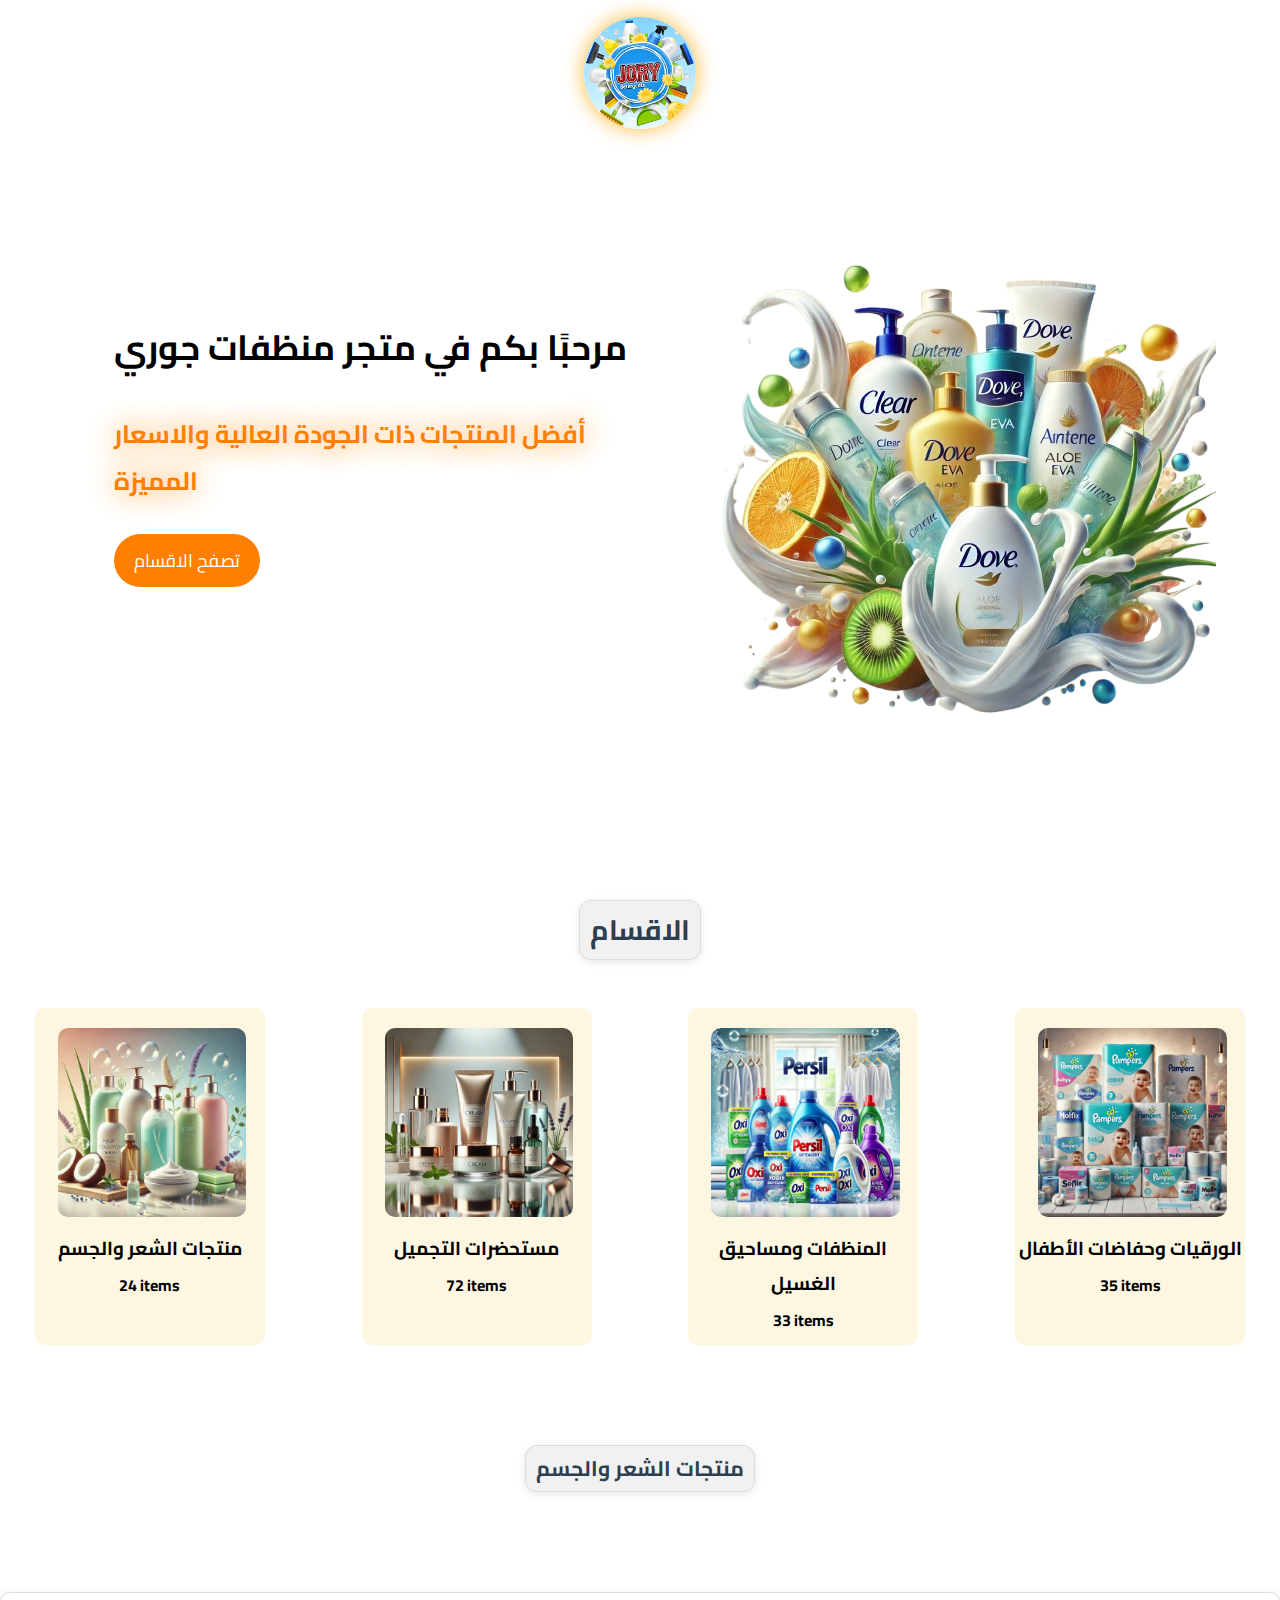
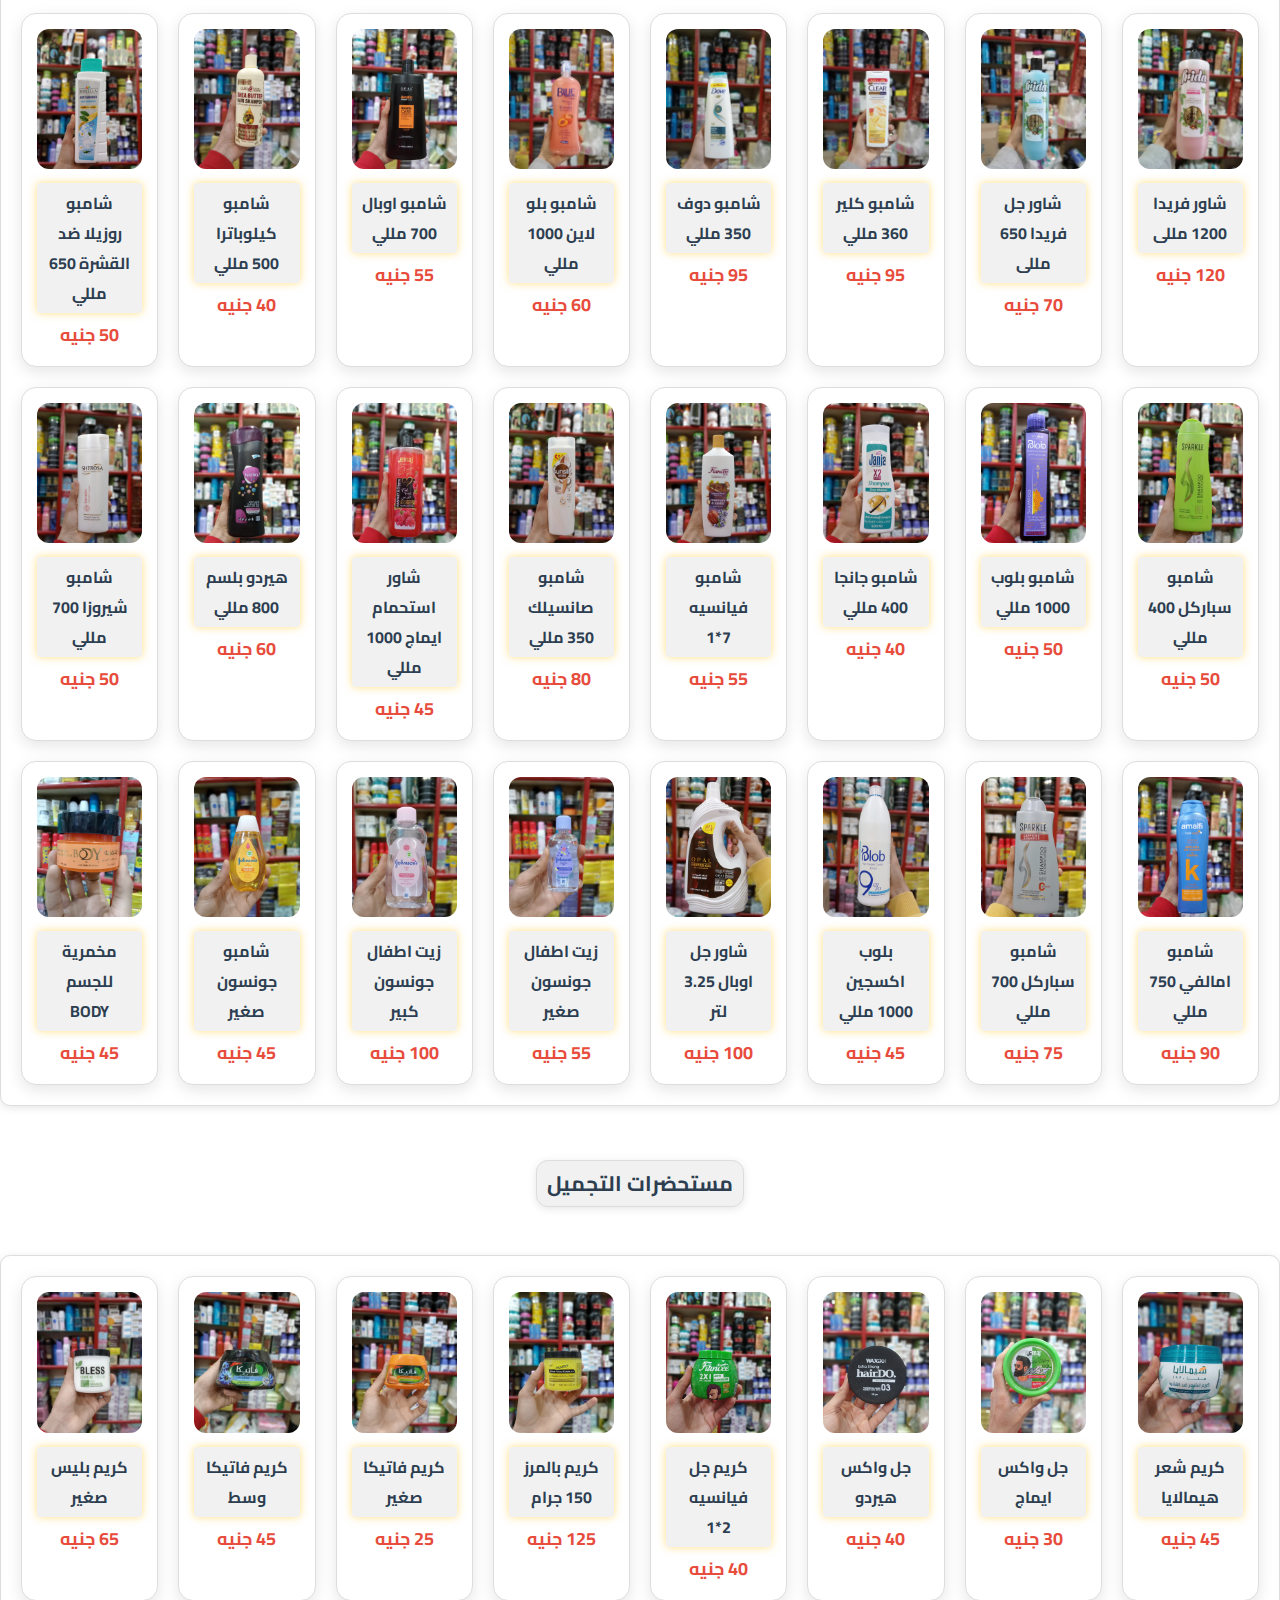
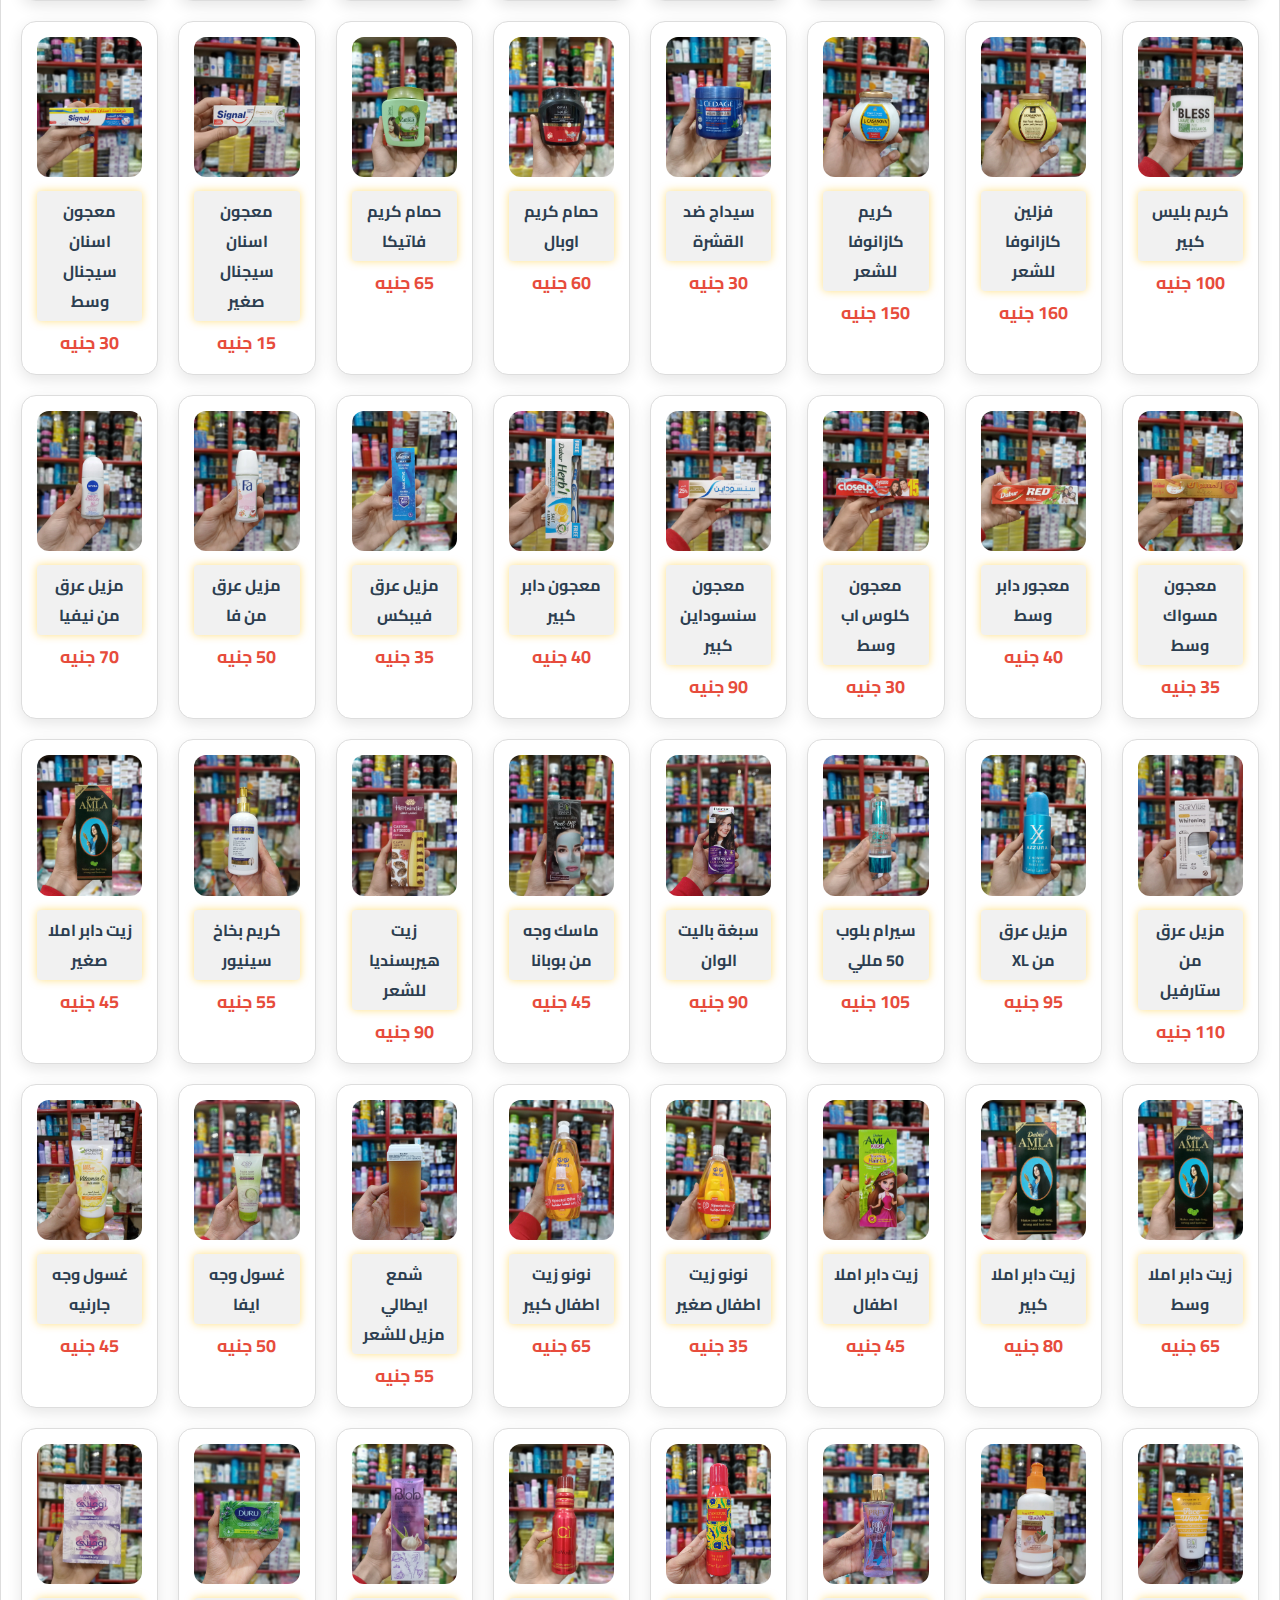
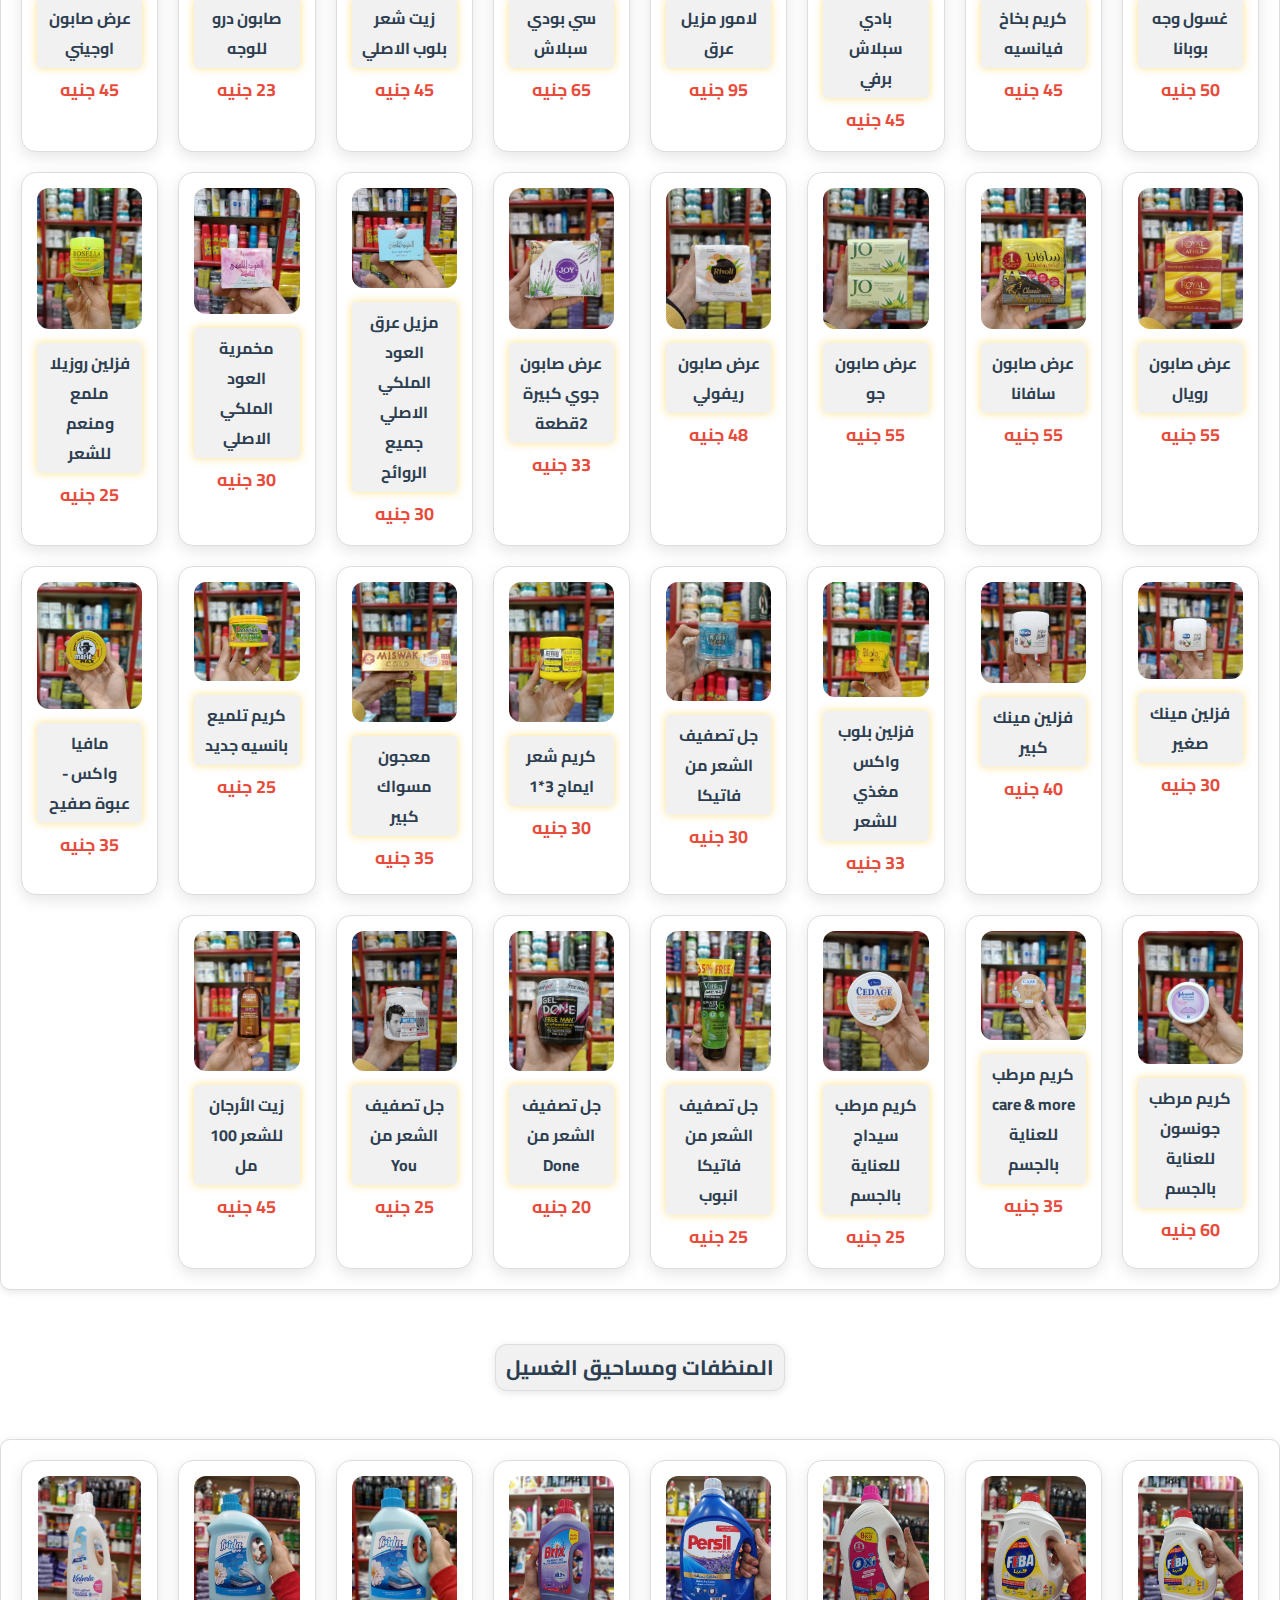
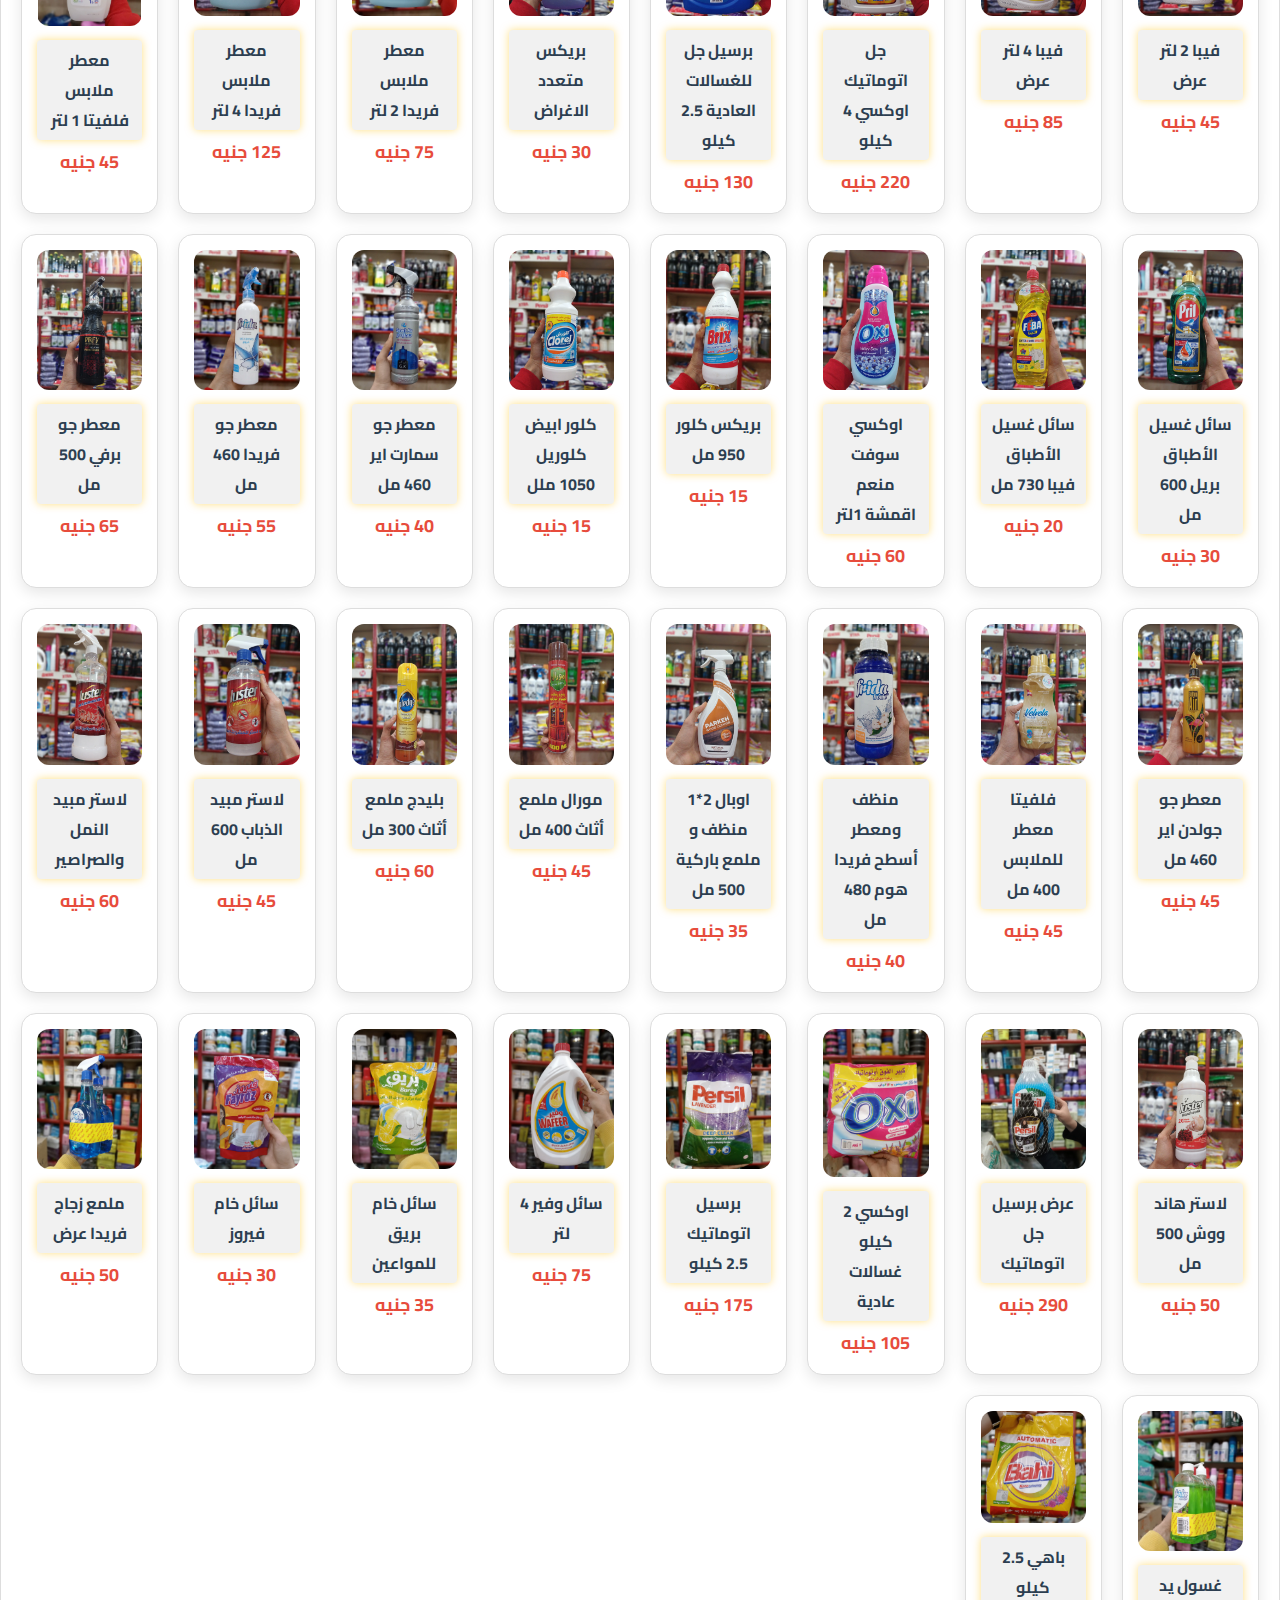
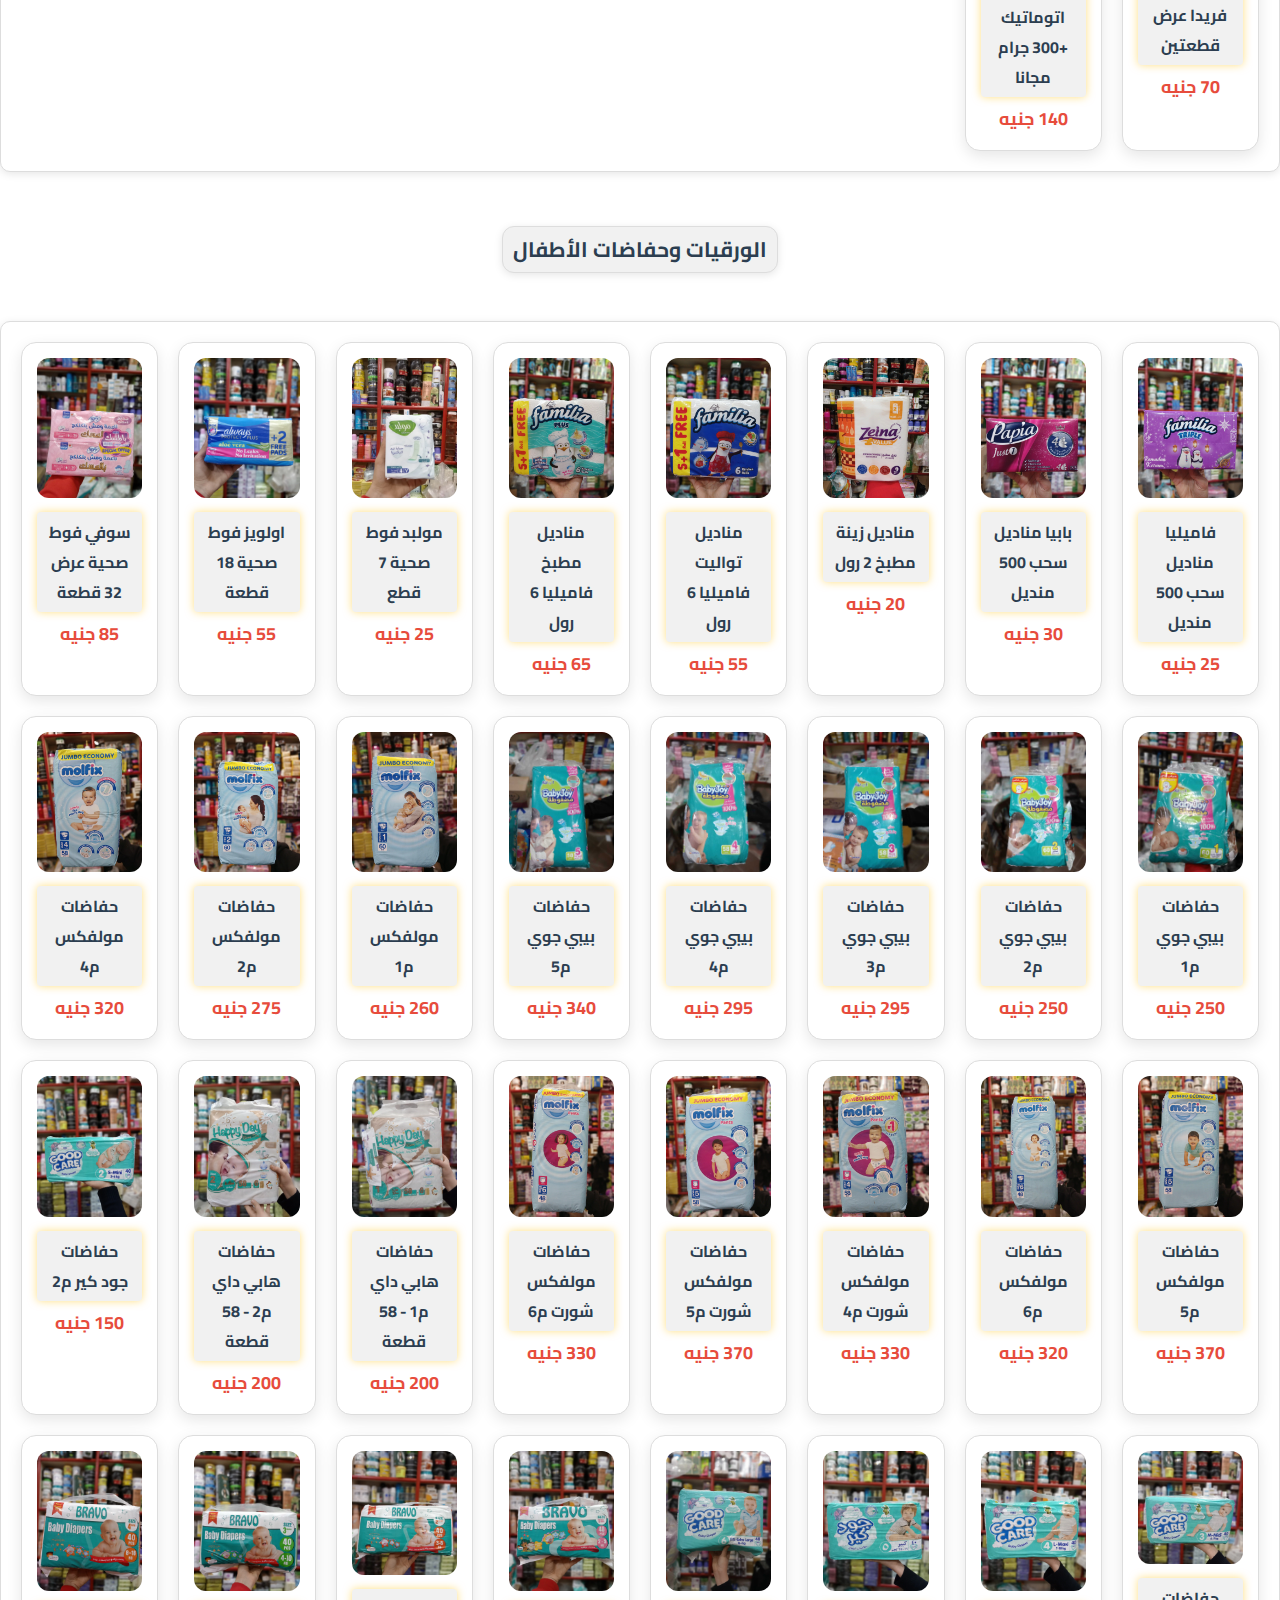
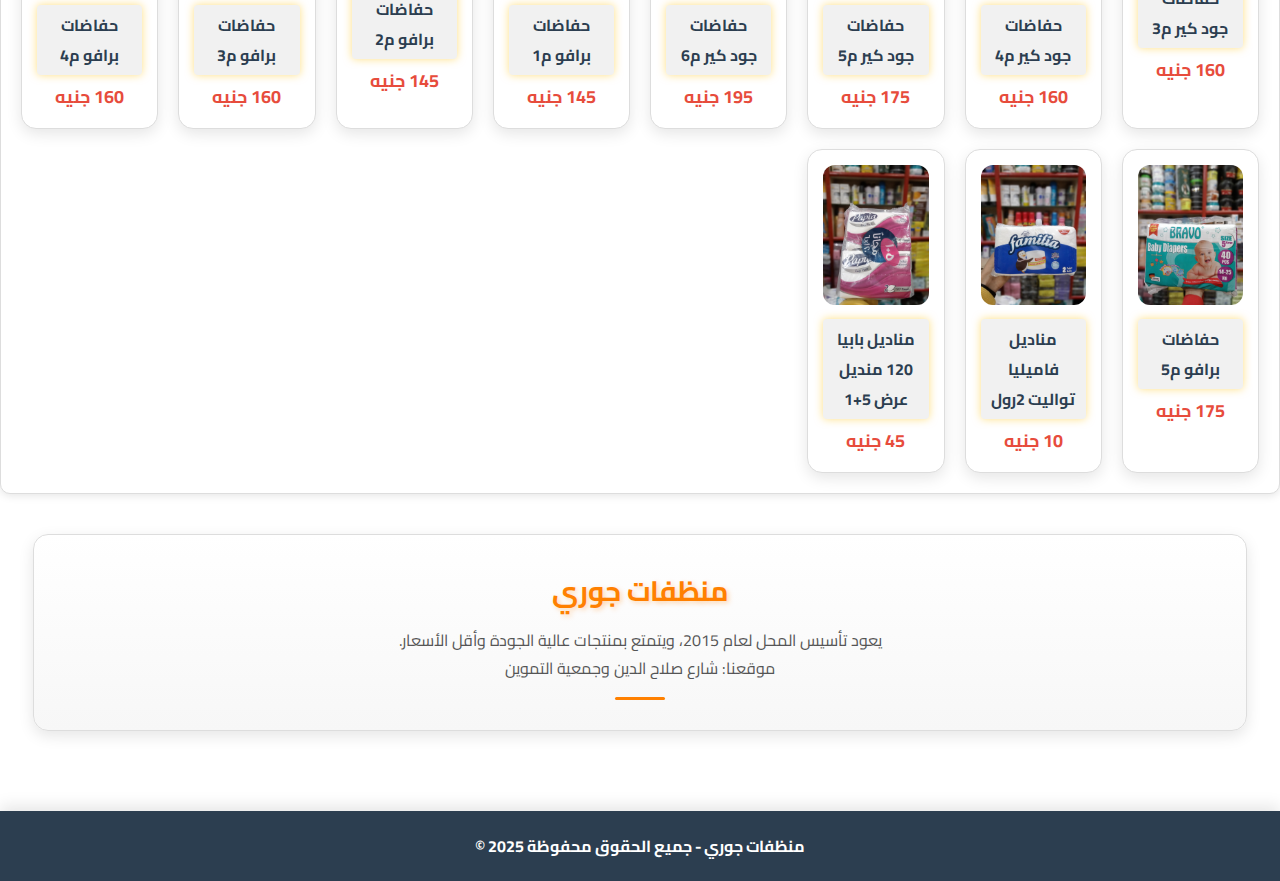
<file: index.html>
<!DOCTYPE html>
<html lang="en">

<head>
    <meta charset="UTF-8" />
    <meta name="viewport" content="width=device-width, initial-scale=1.0" />
    <link rel="stylesheet" href="./index.css" />
    <title>منظفات جوري</title>
</head>

<body>
    <div class="home"></div>

    <nav>
        <div class="logo">
            <img src="./images/logo.jpg" alt="" height="80px" />
        </div>
    </nav>
    <div class="homepage" id="k">

        <div class="bubbles">
            <!-- كرر 30 مرة -->
            <span></span>
            <span></span>
            <span></span>
            <span></span>
            <span></span>
            <span></span>
            <span></span>
            <span></span>
            <span></span>
            <span></span>
            <span></span>
            <span></span>
            <span></span>
            <span></span>
            <span></span>
            <span></span>
            <span></span>
            <span></span>
            <span></span>
            <span></span>
            <span></span>
            <span></span>
            <span></span>
            <span></span>
            <span></span>
            <span></span>
            <span></span>
            <span></span>
            <span></span>
            <span></span>
</div>









        
        <aside class="content">
            <h2>مرحبًا بكم في متجر منظفات جوري</h2>
            <h4>أفضل المنتجات ذات الجودة العالية والاسعار المميزة</h4>

            <a href="#section">
                <button class="btn-animated">تصفح الاقسام</button>
            </a>
        </aside>
        <img src="./images/background.png" class="main-img" alt="" />
    </div>

    <div class="section2" id="section">
        <div class="header">
            <h1 id="kk">الاقسام</h1>
        </div>

        <div class="categories">
            <div class="item">
                <a href="#section1"><img src="./images/القسم الاول.webp" alt="" />
                    <h3> منتجات الشعر والجسم</h3>
                    <h4>24 items</h4>
                </a>
            </div>

            <div class="item">
                <a href="#section2"><img src="./images/القسم التاني.webp" alt="" />
                    <h3> مستحضرات التجميل</h3>
                    <h4>72 items</h4>
                </a>
            </div>

            <div class="item">
                <a href="#section3"><img src="./images/القسم الثالث.webp" alt="" />
                    <h3> المنظفات ومساحيق الغسيل </h3>
                    <h4>33 items</h4>
                </a>
            </div>

            <div class="item">
                <a href="#section4"><img src="./images/القسم الرابع.webp" alt="" />
                    <h3> الورقيات وحفاضات الأطفال </h3>
                    <h4>35 items</h4>
                </a>
            </div>
        </div>
    </div>

    <div class="section3" id="products">
        <div class="header" id="kkk">
            <h2 id="section1"> منتجات الشعر والجسم </h2>
        </div>
    </div>

    <section id="products" dir="rtl">
        <section id="product-section-a">
            <div class="product-grid" id="product-container-a"></div>
        </section>
        <br /><br /><br />

        <div class="header">
            <h2 id="section2"> مستحضرات التجميل</h2>
        </div>

        <section id="product-section-b">
            <div class="product-grid" id="product-container-b"></div>
        </section>
        <br /><br /><br />

        <div class="header">
            <h2 id="section3"> المنظفات ومساحيق الغسيل </h2>
        </div>

        <section id="product-section-c">
            <div class="product-grid" id="product-container-c"></div>
        </section>
        <br /><br /><br />

        <div class="header">
            <h2 id="section4">الورقيات وحفاضات الأطفال</h2>
        </div>

        <section id="product-section-d">
            <div class="product-grid" id="product-container-d"></div>
        </section>

        <div class="about-container" id="kkkk">
            <h2 class="about-title">منظفات جوري</h2>
            <p class="about-text">
                يعود تأسيس المحل لعام 2015، ويتمتع بمنتجات عالية الجودة وأقل الأسعار.<br>
                موقعنا: شارع صلاح الدين وجمعية التموين
            </p>
        </div>

        <div class="product-grid" id="product-container"></div>
        <script>
            document.addEventListener("DOMContentLoaded", function () {
                let productData = [
                    {
                        name: " شاور فريدا 1200 مللى ",
                        image: "images/منتجات الشعر والجسم/product1.jpg",
                        price: " 120 جنيه ",
                        section: "a",
                    },
                    {
                        name: "شاور جل فريدا 650 مللى",
                        image: "images/منتجات الشعر والجسم/product2.jpg",
                        price: " 70 جنيه ",
                        section: "a",
                    },
                    {
                        name: "شامبو كلير 360 مللي",
                        image: "images/منتجات الشعر والجسم/product3.jpg",
                        price: " 95 جنيه ",
                        section: "a",
                    },
                    {
                        name: "شامبو دوف  350 مللي ",
                        image: "images/منتجات الشعر والجسم/product4.jpg",
                        price: " 95 جنيه ",
                        section: "a",
                    },
                    {
                        name: "شامبو بلو لاين 1000 مللي",
                        image: "images/منتجات الشعر والجسم/product5.jpg",
                        price: " 60 جنيه ",
                        section: "a",
                    },
                    {
                        name: "  شامبو اوبال 700 مللي ",
                        image: "images/منتجات الشعر والجسم/product6.webp",
                        price: " 55 جنيه ",
                        section: "a",
                    },
                    {
                        name: " شامبو كيلوباترا 500 مللي",
                        image: "images/منتجات الشعر والجسم/product7.webp",
                        price: " 40 جنيه ",
                        section: "a",
                    },
                    {
                        name: "   شامبو روزيلا ضد القشرة 650 مللي",
                        image: "images/منتجات الشعر والجسم/product8.webp",
                        price: " 50 جنيه ",
                        section: "a",
                    },
                    {
                        name: "  شامبو سباركل 400 مللي ",
                        image: "images/منتجات الشعر والجسم/product9.webp",
                        price: " 50 جنيه ",
                        section: "a",
                    },
                    {
                        name: " شامبو بلوب 1000 مللي",
                        image: "images/منتجات الشعر والجسم/product10.webp",
                        price: " 50 جنيه ",
                        section: "a",
                    },
                    {
                        name: " شامبو جانجا 400 مللي ",
                        image: "images/منتجات الشعر والجسم/product11.webp",
                        price: " 40 جنيه ",
                        section: "a",
                    },
                    {
                        name: "شامبو فيانسيه 7*1",
                        image: "images/منتجات الشعر والجسم/product12.webp",
                        price: " 55 جنيه ",
                        section: "a",
                    },
                    {
                        name: " شامبو صانسيلك 350 مللي ",
                        image: "images/منتجات الشعر والجسم/product13.webp",
                        price: " 80 جنيه ",
                        section: "a",
                    },
                    {
                        name: "  شاور استحمام ايماج 1000 مللي ",
                        image: "images/منتجات الشعر والجسم/product14.webp",
                        price: " 45 جنيه ",
                        section: "a",
                    },
                    {
                        name: " هيردو بلسم 800 مللي ",
                        image: "images/منتجات الشعر والجسم/product15.webp",
                        price: " 60 جنيه ",
                        section: "a",
                    },
                    {
                        name: "  شامبو شيروزا 700 مللي",
                        image: "images/منتجات الشعر والجسم/product16.webp",
                        price: " 50 جنيه ",
                        section: "a",
                    },
                    {
                        name: "  شامبو امالفي 750 مللي ",
                        image: "images/منتجات الشعر والجسم/product17.webp",
                        price: " 90 جنيه ",
                        section: "a",
                    },


                    {
                        name: " شامبو سباركل 700 مللي ",
                        image: "images/منتجات الشعر والجسم/product17a.webp",
                        price: " 75 جنيه ",
                        section: "a",

                    },

                    {
                        name: "  بلوب اكسجين 1000 مللي ",
                        image: "images/منتجات الشعر والجسم/product18a.webp",
                        price: " 45 جنيه ",
                        section: "a",

                    },

                    {
                        name: " شاور جل اوبال 3.25 لتر",
                        image: "images/منتجات الشعر والجسم/product19a.webp",
                        price: " 100 جنيه ",
                        section: "a",

                    },

                    {
                        name: " زيت اطفال جونسون صغير ",
                        image: "images/منتجات الشعر والجسم/product20a.webp",
                        price: " 55 جنيه ",
                        section: "a",

                    },

                    {
                        name: " زيت اطفال جونسون كبير ",
                        image: "images/منتجات الشعر والجسم/product21a.webp",
                        price: " 100 جنيه ",
                        section: "a",

                    },

                    {
                        name: " شامبو جونسون صغير ",
                        image: "images/منتجات الشعر والجسم/product22a.webp",
                        price: " 45 جنيه ",
                        section: "a",

                    },


                    {
                        name: " مخمرية للجسم BODY ",
                        image: "images/منتجات الشعر والجسم/product23a.webp",
                        price: " 45 جنيه ",
                        section: "a",

                    },










                    // { name: "   ", image: "images/مستحضرات التجميل/product18.webp", section: 'a' },

                    {
                        name: "  كريم شعر هيمالايا ",
                        image: "images/مستحضرات التجميل/product19.webp",
                        price: " 45 جنيه ",
                        section: "b",
                    },
                    {
                        name: "  جل واكس ايماج ",
                        image: "images/مستحضرات التجميل/product20.webp",
                        price: " 30 جنيه ",
                        section: "b",
                    },
                    {
                        name: "  جل واكس هيردو ",
                        image: "images/مستحضرات التجميل/product21.webp",
                        price: " 40 جنيه ",
                        section: "b",
                    },
                    {
                        name: " كريم جل فيانسيه 2*1 ",
                        image: "images/مستحضرات التجميل/product22.webp",
                        price: " 40 جنيه ",
                        section: "b",
                    },
                    {
                        name: " كريم بالمرز 150 جرام ",
                        image: "images/مستحضرات التجميل/product23.webp",
                        price: " 125 جنيه ",
                        section: "b",
                    },
                    {
                        name: "  كريم فاتيكا صغير ",
                        image: "images/مستحضرات التجميل/product24.webp",
                        price: " 25 جنيه ",
                        section: "b",
                    },
                    {
                        name: "  كريم فاتيكا وسط ",
                        image: "images/مستحضرات التجميل/product25.webp",
                        price: " 45 جنيه ",
                        section: "b",
                    },
                    {
                        name: "  كريم بليس صغير ",
                        image: "images/مستحضرات التجميل/product26.webp",
                        price: " 65 جنيه ",
                        section: "b",
                    },
                    {
                        name: "  كريم بليس كبير ",
                        image: "images/مستحضرات التجميل/product27.webp",
                        price: " 100 جنيه ",
                        section: "b",
                    },
                    {
                        name: "  فزلين كازانوفا للشعر",
                        image: "images/مستحضرات التجميل/product28.webp",
                        price: " 160 جنيه ",
                        section: "b",
                    },
                    {
                        name: "  كريم كازانوفا للشعر",
                        image: "images/مستحضرات التجميل/product29.webp",
                        price: " 150 جنيه ",
                        section: "b",
                    },
                    {
                        name: "   سيداج ضد القشرة ",
                        image: "images/مستحضرات التجميل/product30.webp",
                        price: " 30 جنيه ",
                        section: "b",
                    },
                    {
                        name: "  حمام كريم اوبال ",
                        image: "images/مستحضرات التجميل/product31.webp",
                        price: " 60 جنيه ",
                        section: "b",
                    },
                    {
                        name: "  حمام كريم فاتيكا ",
                        image: "images/مستحضرات التجميل/product32.webp",
                        price: " 65 جنيه ",
                        section: "b",
                    },
                    {
                        name: " معجون اسنان سيجنال صغير ",
                        image: "images/مستحضرات التجميل/product33.webp",
                        price: " 15 جنيه ",
                        section: "b",
                    },
                    {
                        name: " معجون اسنان سيجنال وسط ",
                        image: "images/مستحضرات التجميل/product34.webp",
                        price: " 30 جنيه ",
                        section: "b",
                    },
                    {
                        name: "  معجون مسواك وسط ",
                        image: "images/مستحضرات التجميل/product35.webp",
                        price: " 35 جنيه ",
                        section: "b",
                    },
                    {
                        name: "  معجور دابر وسط ",
                        image: "images/مستحضرات التجميل/product36.webp",
                        price: " 40 جنيه ",
                        section: "b",
                    },
                    {
                        name: " معجون كلوس اب وسط ",
                        image: "images/مستحضرات التجميل/product37.webp",
                        price: " 30 جنيه ",
                        section: "b",
                    },
                    {
                        name: " معجون سنسوداين كبير ",
                        image: "images/مستحضرات التجميل/product38.webp",
                        price: " 90 جنيه ",
                        section: "b",
                    },
                    {
                        name: "  معجون دابر كبير ",
                        image: "images/مستحضرات التجميل/product39.webp",
                        price: " 40 جنيه ",
                        section: "b",
                    },
                    {
                        name: "   مزيل عرق فيبكس",
                        image: "images/مستحضرات التجميل/product40.webp",
                        price: " 35 جنيه ",
                        section: "b",
                    },
                    {
                        name: "  مزيل عرق من فا",
                        image: "images/مستحضرات التجميل/product41.webp",
                        price: " 50 جنيه ",
                        section: "b",
                    },
                    {
                        name: "  مزيل عرق من نيفيا",
                        image: "images/مستحضرات التجميل/product42.webp",
                        price: " 70 جنيه ",
                        section: "b",
                    },
                    {
                        name: "   مزيل عرق من ستارفيل",
                        image: "images/مستحضرات التجميل/product43.webp",
                        price: " 110 جنيه ",
                        section: "b",
                    },
                    {
                        name: " مزيل عرق من XL ",
                        image: "images/مستحضرات التجميل/product44.webp",
                        price: " 95 جنيه ",
                        section: "b",
                    },
                    {
                        name: "  سيرام بلوب 50 مللي",
                        image: "images/مستحضرات التجميل/product45.webp",
                        price: " 105 جنيه ",
                        section: "b",
                    },
                    {
                        name: "  سبغة باليت الوان ",
                        image: "images/مستحضرات التجميل/product46.webp",
                        price: " 90 جنيه ",
                        section: "b",
                    },
                    {
                        name: "  ماسك وجه من بوبانا ",
                        image: "images/مستحضرات التجميل/product47.webp",
                        price: " 45 جنيه ",
                        section: "b",
                    },
                    {
                        name: " زيت هيربسنديا للشعر",
                        image: "images/مستحضرات التجميل/product48.webp",
                        price: " 90 جنيه ",
                        section: "b",
                    },
                    {
                        name: "  كريم بخاخ سينيور ",
                        image: "images/مستحضرات التجميل/product49.webp",
                        price: " 55 جنيه ",
                        section: "b",
                    },
                    {
                        name: "  زيت دابر املا صغير ",
                        image: "images/مستحضرات التجميل/product50.webp",
                        price: " 45 جنيه ",
                        section: "b",
                    },
                    {
                        name: "  زيت دابر املا وسط ",
                        image: "images/مستحضرات التجميل/product51.webp",
                        price: " 65 جنيه ",
                        section: "b",
                    },
                    {
                        name: "  زيت دابر املا كبير ",
                        image: "images/مستحضرات التجميل/product52.webp",
                        price: " 80 جنيه ",
                        section: "b",
                    },
                    {
                        name: "  زيت دابر املا اطفال ",
                        image: "images/مستحضرات التجميل/product53.webp",
                        price: " 45 جنيه ",
                        section: "b",
                    },
                    {
                        name: "  نونو زيت اطفال صغير ",
                        image: "images/مستحضرات التجميل/product54.webp",
                        price: " 35 جنيه ",
                        section: "b",
                    },
                    {
                        name: "  نونو زيت اطفال كبير ",
                        image: "images/مستحضرات التجميل/product55.webp",
                        price: " 65 جنيه ",
                        section: "b",
                    },
                    {
                        name: " شمع ايطالي مزيل للشعر",
                        image: "images/مستحضرات التجميل/product56.webp",
                        price: " 55 جنيه ",
                        section: "b",
                    },
                    {
                        name: "  غسول وجه ايفا ",
                        image: "images/مستحضرات التجميل/product57.webp",
                        price: " 50 جنيه ",
                        section: "b",
                    },
                    {
                        name: "  غسول وجه جارنيه ",
                        image: "images/مستحضرات التجميل/product58.webp",
                        price: " 45 جنيه ",
                        section: "b",
                    },
                    {
                        name: "  غسول وجه بوبانا ",
                        image: "images/مستحضرات التجميل/product59.webp",
                        price: " 50 جنيه ",
                        section: "b",
                    },
                    {
                        name: "  كريم بخاخ فيانسيه ",
                        image: "images/مستحضرات التجميل/product60.webp",
                        price: " 45 جنيه ",
                        section: "b",
                    },
                    {
                        name: " بادي سبلاش برفي ",
                        image: "images/مستحضرات التجميل/product61.webp",
                        price: " 45 جنيه ",
                        section: "b",
                    },
                    {
                        name: "  لامور مزيل عرق ",
                        image: "images/مستحضرات التجميل/product62.webp",
                        price: " 95 جنيه ",
                        section: "b",
                    },
                    {
                        name: "  سي بودي سبلاش ",
                        image: "images/مستحضرات التجميل/product63.webp",
                        price: " 65 جنيه ",
                        section: "b",
                    },
                    {
                        name: "  زيت شعر بلوب الاصلي",
                        image: "images/مستحضرات التجميل/product64.webp",
                        price: " 45 جنيه ",
                        section: "b",
                    },
                    {
                        name: "  صابون درو للوجه ",
                        image: "images/مستحضرات التجميل/product65.webp",
                        price: " 23 جنيه ",
                        section: "b",
                    },


                    {
                        name: "  عرض صابون اوجيني ",
                        image: "images/مستحضرات التجميل/product65b.webp",
                        price: " 45 جنيه ",
                        section: "b",

                    },


                    {
                        name: " عرض صابون رويال ",
                        image: "images/مستحضرات التجميل/product66b.webp",
                        price: " 55 جنيه ",
                        section: "b",

                    },





                    {
                        name: " عرض صابون سافانا ",
                        image: "images/مستحضرات التجميل/product67b.webp",
                        price: " 55 جنيه ",
                        section: "b",

                    },




                    {
                        name: " عرض صابون جو ",
                        image: "images/مستحضرات التجميل/product68b.webp",
                        price: " 55 جنيه ",
                        section: "b",

                    },




                    {
                        name: " عرض صابون ريفولي ",
                        image: "images/مستحضرات التجميل/product69b.webp",
                        price: " 48 جنيه ",
                        section: "b",

                    },




                    {
                        name: " عرض صابون جوي كبيرة 2قطعة ",
                        image: "images/مستحضرات التجميل/product70b.webp",
                        price: " 33 جنيه ",
                        section: "b",

                    },




                    {
                        name: " مزيل عرق العود الملكي الاصلي جميع الروائح ",
                        image: "images/مستحضرات التجميل/product71b.webp",
                        price: " 30 جنيه ",
                        section: "b",

                    },



                    {
                        name: " مخمرية العود الملكي الاصلي  ",
                        image: "images/مستحضرات التجميل/product72b.webp",
                        price: " 30 جنيه ",
                        section: "b",

                    },

                    {
                        name: " فزلين روزيلا ملمع ومنعم للشعر",
                        image: "images/مستحضرات التجميل/product73b.webp",
                        price: " 25 جنيه ",
                        section: "b",

                    },

                    {
                        name: " فزلين مينك صغير ",
                        image: "images/مستحضرات التجميل/product74b.webp",
                        price: " 30 جنيه ",
                        section: "b",

                    },

                    {
                        name: " فزلين مينك كبير ",
                        image: "images/مستحضرات التجميل/product75b.webp",
                        price: " 40 جنيه ",
                        section: "b",

                    },

                    {
                        name: " فزلين بلوب واكس مغذي للشعر",
                        image: "images/مستحضرات التجميل/product76b.webp",
                        price: " 33 جنيه ",
                        section: "b",

                    },

                    {
                        name: " جل تصفيف الشعر من فاتيكا ",
                        image: "images/مستحضرات التجميل/product77b.webp",
                        price: " 30 جنيه ",
                        section: "b",

                    },

                    {
                        name: " كريم شعر ايماج 3*1 ",
                        image: "images/مستحضرات التجميل/product78b.webp",
                        price: " 30 جنيه ",
                        section: "b",

                    },


                    {
                        name: " معجون مسواك كبير ",
                        image: "images/مستحضرات التجميل/product79b.webp",
                        price: " 35 جنيه ",
                        section: "b",

                    },




                    {
                        name: " كريم تلميع بانسيه جديد ",
                        image: "images/مستحضرات التجميل/product80b.webp",
                        price: " 25 جنيه ",
                        section: "b",

                    },

                    {
                        name: " مافيا واكس - عبوة صفيح ",
                        image: "images/مستحضرات التجميل/product81b.webp",
                        price: " 35 جنيه ",
                        section: "b",

                    },


                    {
                        name: " كريم مرطب جونسون للعناية بالجسم  ",
                        image: "images/مستحضرات التجميل/product82b.webp",
                        price: " 60 جنيه ",
                        section: "b",

                    },


                    {
                        name: " كريم مرطب care & more للعناية بالجسم  ",
                        image: "images/مستحضرات التجميل/product83b.webp",
                        price: " 35 جنيه ",
                        section: "b",

                    },






                    {
                        name: " كريم مرطب سيداج للعناية بالجسم ",
                        image: "images/مستحضرات التجميل/product85b.webp",
                        price: " 25 جنيه ",
                        section: "b",

                    },


                    {
                        name: " جل تصفيف الشعر من فاتيكا انبوب ",
                        image: "images/مستحضرات التجميل/product86b.webp",
                        price: " 25 جنيه ",
                        section: "b",

                    },


                    {
                        name: " جل تصفيف الشعر من Done ",
                        image: "images/مستحضرات التجميل/product87b.webp",
                        price: " 20 جنيه ",
                        section: "b",

                    },

                    {
                        name: " جل تصفيف الشعر من <br> You ",
                        image: "images/مستحضرات التجميل/product88b.webp",
                        price: " 25 جنيه ",
                        section: "b",

                    },

                    {
                        name: " زيت الأرجان للشعر 100 مل ",
                        image: "images/مستحضرات التجميل/product89b.webp",
                        price: " 45 جنيه ",
                        section: "b",

                    },



                    {
                        name: "    فيبا 2 لتر عرض ",
                        image: "images/قسم المنظفات/product66.webp",
                        price: " 45 جنيه ",
                        section: "c",
                    },
                    {
                        name: "  فيبا 4 لتر عرض",
                        image: "images/قسم المنظفات/product67.webp",
                        price: " 85 جنيه ",
                        section: "c",
                    },
                    {
                        name: "  جل اتوماتيك  اوكسي 4 كيلو ",
                        image: "images/قسم المنظفات/product68.webp",
                        price: " 220 جنيه ",
                        section: "c",
                    },
                    {
                        name: " برسيل جل للغسالات العادية 2.5 كيلو ",
                        image: "images/قسم المنظفات/product69.webp",
                        price: " 130 جنيه ",
                        section: "c",
                    },
                    {
                        name: "      بريكس متعدد الاغراض ",
                        image: "images/قسم المنظفات/product70.webp",
                        price: " 30 جنيه ",
                        section: "c",
                    },
                    {
                        name: " معطر ملابس فريدا 2 لتر ",
                        image: "images/قسم المنظفات/product71.webp",
                        price: " 75 جنيه ",
                        section: "c",
                    },
                    {
                        name: "  معطر ملابس فريدا 4 لتر",
                        image: "images/قسم المنظفات/product72.webp",
                        price: " 125 جنيه ",
                        section: "c",
                    },
                    {
                        name: "  معطر ملابس فلفيتا 1 لتر",
                        image: "images/قسم المنظفات/product73.webp",
                        price: " 45 جنيه ",
                        section: "c",
                    },
                    {
                        name: "  سائل غسيل الأطباق بريل 600 مل",
                        image: "images/قسم المنظفات/product74.webp",
                        price: " 30 جنيه ",
                        section: "c",
                    },
                    {
                        name: "  سائل غسيل الأطباق فيبا 730 مل",
                        image: "images/قسم المنظفات/product75.webp",
                        price: " 20 جنيه ",
                        section: "c",
                    },
                    {
                        name: "  اوكسي سوفت منعم اقمشة 1لتر",
                        image: "images/قسم المنظفات/product76.webp",
                        price: " 60 جنيه ",
                        section: "c",
                    },
                    {
                        name: "    بريكس كلور 950 مل ",
                        image: "images/قسم المنظفات/product77.webp",
                        price: " 15 جنيه ",
                        section: "c",
                    },
                    {
                        name: "  كلور ابيض كلوريل 1050 ملل",
                        image: "images/قسم المنظفات/product78.webp",
                        price: " 15 جنيه ",
                        section: "c",
                    },
                    {
                        name: "  معطر جو سمارت اير 460 مل",
                        image: "images/قسم المنظفات/product79.webp",
                        price: " 40 جنيه ",
                        section: "c",
                    },
                    {
                        name: " معطر جو فريدا 460 مل ",
                        image: "images/قسم المنظفات/product80.webp",
                        price: " 55 جنيه ",
                        section: "c",
                    },
                    {
                        name: " معطر جو برفي 500 مل ",
                        image: "images/قسم المنظفات/product81.webp",
                        price: " 65 جنيه ",
                        section: "c",
                    },
                    {
                        name: " معطر جو جولدن اير 460 مل ",
                        image: "images/قسم المنظفات/product82.webp",
                        price: " 45 جنيه ",
                        section: "c",
                    },
                    {
                        name: "  فلفيتا  معطر للملابس 400 مل",
                        image: "images/قسم المنظفات/product83.webp",
                        price: " 45 جنيه ",
                        section: "c",
                    },
                    {
                        name: " منظف ومعطر أسطح فريدا هوم 480 مل ",
                        image: "images/قسم المنظفات/product84.webp",
                        price: " 40 جنيه ",
                        section: "c",
                    },
                    {
                        name: "  اوبال 2*1 منظف و ملمع باركية 500 مل",
                        image: "images/قسم المنظفات/product85.webp",
                        price: " 35 جنيه ",
                        section: "c",
                    },
                    {
                        name: " مورال ملمع أثاث 400 مل ",
                        image: "images/قسم المنظفات/product86.webp",
                        price: " 45 جنيه ",
                        section: "c",
                    },
                    {
                        name: "  بليدج ملمع أثاث 300 مل",
                        image: "images/قسم المنظفات/product87.webp",
                        price: " 60 جنيه ",
                        section: "c",
                    },
                    {
                        name: " لاستر مبيد الذباب 600 مل ",
                        image: "images/قسم المنظفات/product88.webp",
                        price: " 45 جنيه ",
                        section: "c",
                    },
                    {
                        name: " لاستر مبيد النمل والصراصير ",
                        image: "images/قسم المنظفات/product89.webp",
                        price: " 60 جنيه ",
                        section: "c",
                    },
                    {
                        name: " لاستر هاند ووش 500 مل ",
                        image: "images/قسم المنظفات/product91.webp",
                        price: " 50 جنيه ",
                        section: "c",
                    },

                    {
                        name: " عرض برسيل جل اتوماتيك  ",
                        image: "images/قسم المنظفات/product91c.webp",
                        price: " 290 جنيه ",
                        section: "c",

                    },



                    {
                        name: " اوكسي 2 كيلو غسالات عادية",
                        image: "images/قسم المنظفات/product92c.webp",
                        price: " 105 جنيه ",
                        section: "c",

                    },

                    {
                        name: "    برسيل اتوماتيك 2.5 كيلو  ",
                        image: "images/قسم المنظفات/product93c.webp",
                        price: " 175 جنيه ",
                        section: "c",

                    },

                    {
                        name: "  سائل وفير 4 لتر  ",
                        image: "images/قسم المنظفات/product94c.webp",
                        price: " 75 جنيه ",
                        section: "c",

                    },





                    {
                        name: "  سائل خام بريق للمواعين  ",
                        image: "images/قسم المنظفات/product95c.webp",
                        price: " 35 جنيه ",
                        section: "c",

                    },


                    {
                        name: "  سائل خام فيروز   ",
                        image: "images/قسم المنظفات/product96c.webp",
                        price: " 30 جنيه ",
                        section: "c",

                    },



                    {
                        name: "   ملمع زجاج فريدا عرض ",
                        image: "images/قسم المنظفات/product97c.webp",
                        price: " 50 جنيه ",
                        section: "c",

                    },


                    {
                        name: " غسول يد فريدا عرض قطعتين ",
                        image: "images/قسم المنظفات/product98c.webp",
                        price: " 70 جنيه ",
                        section: "c",

                    },




                    {
                        name: " باهي 2.5 كيلو اتوماتيك +300 جرام مجانا  ",
                        image: "images/قسم المنظفات/product99c.webp",
                        price: " 140 جنيه ",
                        section: "c",

                    },








                    {
                        name: "  فاميليا مناديل سحب 500 منديل",
                        image: "images/قسم الورقيات/product92.webp",
                        price: " 25 جنيه ",
                        section: "d",
                    },


                    {
                        name: "  بابيا مناديل سحب 500 منديل",
                        image: "images/قسم الورقيات/product93.webp",
                        price: " 30 جنيه ",
                        section: "d",
                    },
                    {
                        name: " مناديل زينة مطبخ 2 رول",
                        image: "images/قسم الورقيات/product94.webp",
                        price: " 20 جنيه ",
                        section: "d",
                    },
                    {
                        name: "  مناديل تواليت فاميليا 6 رول",
                        image: "images/قسم الورقيات/product95.webp",
                        price: " 55 جنيه ",
                        section: "d",
                    },
                    {
                        name: "  مناديل مطبخ فاميليا 6 رول",
                        image: "images/قسم الورقيات/product96.webp",
                        price: " 65 جنيه ",
                        section: "d",
                    },
                    {
                        name: "  مولبد فوط صحية 7 قطع",
                        image: "images/قسم الورقيات/product97.webp",
                        price: " 25 جنيه ",
                        section: "d",
                    },
                    {
                        name: "  اولويز فوط صحية 18 قطعة",
                        image: "images/قسم الورقيات/product98.webp",
                        price: " 55 جنيه ",
                        section: "d",
                    },
                    {
                        name: " سوفي فوط صحية عرض 32 قطعة ",
                        image: "images/قسم الورقيات/product99.webp",
                        price: " 85 جنيه ",
                        section: "d",
                    },
                    {
                        name: " حفاضات بيبي جوي م1",
                        image: "images/قسم الورقيات/product100.jpg",
                        price: " 250 جنيه ",
                        section: "d",
                    },
                    {
                        name: " حفاضات بيبي جوي م2 ",
                        image: "images/قسم الورقيات/product101.jpg",
                        price: " 250 جنيه ",
                        section: "d",
                    },
                    {
                        name: " حفاضات بيبي جوي م3 ",
                        image: "images/قسم الورقيات/product102.jpg",
                        price: " 295 جنيه ",
                        section: "d",
                    },
                    {
                        name: " حفاضات بيبي جوي م4 ",
                        image: "images/قسم الورقيات/product103.jpg",
                        price: " 295 جنيه ",
                        section: "d",
                    },
                    {
                        name: " حفاضات بيبي جوي م5 ",
                        image: "images/قسم الورقيات/product104.jpg",
                        price: " 340 جنيه ",
                        section: "d",
                    },
                    {
                        name: "  حفاضات مولفكس م1",
                        image: "images/قسم الورقيات/product105.webp",
                        price: " 260 جنيه ",
                        section: "d",
                    },
                    {
                        name: "  حفاضات مولفكس م2",
                        image: "images/قسم الورقيات/product106.webp",
                        price: " 275 جنيه ",
                        section: "d",
                    },
                    {
                        name: "  حفاضات مولفكس م4",
                        image: "images/قسم الورقيات/product107.webp",
                        price: " 320 جنيه ",
                        section: "d",
                    },
                    {
                        name: "  حفاضات مولفكس م5",
                        image: "images/قسم الورقيات/product108.webp",
                        price: " 370 جنيه ",
                        section: "d",
                    },
                    {
                        name: "  حفاضات مولفكس م6",
                        image: "images/قسم الورقيات/product109.webp",
                        price: " 320 جنيه ",
                        section: "d",
                    },
                    {
                        name: " حفاضات مولفكس شورت م4  ",
                        image: "images/قسم الورقيات/product110.webp",
                        price: " 330 جنيه ",
                        section: "d",
                    },
                    {
                        name: "  حفاضات مولفكس شورت م5",
                        image: "images/قسم الورقيات/product111.webp",
                        price: " 370 جنيه ",
                        section: "d",
                    },
                    {
                        name: "  حفاضات مولفكس شورت م6",
                        image: "images/قسم الورقيات/product112.webp",
                        price: " 330 جنيه ",
                        section: "d",

                    },

                    {
                        name: "حفاضات هابي داي م1 - 58 قطعة ",
                        image: "images/قسم الورقيات/product113.webp",
                        price: " 200 جنيه ",
                        section: "d",

                    },

                    {
                        name: "حفاضات هابي داي م2 - 58 قطعة ",
                        image: "images/قسم الورقيات/product114.webp",
                        price: " 200 جنيه ",
                        section: "d",

                    },

                    {
                        name: "حفاضات جود كير م2",
                        image: "images/قسم الورقيات/product115.webp",
                        price: " 150 جنيه ",
                        section: "d",

                    },

                    {
                        name: "حفاضات جود كير م3",
                        image: "images/قسم الورقيات/product116.webp",
                        price: " 160 جنيه ",
                        section: "d",

                    },

                    {
                        name: "حفاضات جود كير م4",
                        image: "images/قسم الورقيات/product117.webp",
                        price: " 160 جنيه ",
                        section: "d",

                    },
                    {
                        name: "حفاضات جود كير م5",
                        image: "images/قسم الورقيات/product118.webp",
                        price: " 175 جنيه ",
                        section: "d",

                    },

                    {
                        name: "حفاضات جود كير م6",
                        image: "images/قسم الورقيات/product119.webp",
                        price: " 195 جنيه ",
                        section: "d",

                    },

                    {
                        name: "حفاضات برافو م1",
                        image: "images/قسم الورقيات/product120.webp",
                        price: " 145 جنيه ",
                        section: "d",

                    },

                    {
                        name: " حفاضات برافو م2 ",
                        image: "images/قسم الورقيات/product121.webp",
                        price: " 145 جنيه ",
                        section: "d",

                    },

                    {
                        name: " حفاضات برافو م3 ",
                        image: "images/قسم الورقيات/product122.webp",
                        price: " 160 جنيه ",
                        section: "d",

                    },

                    {
                        name: " حفاضات برافو م4 ",
                        image: "images/قسم الورقيات/product123.webp",
                        price: " 160 جنيه ",
                        section: "d",

                    },

                    {
                        name: " حفاضات برافو م5 ",
                        image: "images/قسم الورقيات/product124.webp",
                        price: " 175 جنيه ",
                        section: "d",

                    },




                    {
                        name: " مناديل فاميليا تواليت 2رول ",
                        image: "images/قسم الورقيات/product124d.webp",
                        price: " 10 جنيه ",
                        section: "d",

                    },


                    {
                        name: "  مناديل بابيا 120 منديل عرض 5+1 ",
                        image: "images/قسم الورقيات/product125d.webp",
                        price: " 45 جنيه ",
                        section: "d",

                    },










                ];

                productData.forEach((product) => {
                    let productDiv = document.createElement("div");
                    productDiv.classList.add("product");

                    productDiv.innerHTML = `
                    <img src="${product.image}" alt="${product.name}">
                    <h3>${product.name}</h3>
                    <span class="price">${product.price}</span>
                `;
                    document
                        .getElementById(`product-container-${product.section}`)
                        .appendChild(productDiv);
                });
            });
        </script>
    </section>

    <footer id="kkkkk">
        <p>&copy; 2025 منظفات جوري - جميع الحقوق محفوظة</p>
    </footer>

</body>

</html>
</file>
<file: index.css>
@import url('https://fonts.googleapis.com/css2?family=Cairo:wght@600&display=swap');


body, p, h1, h2, h3, h4, h5, h6, span, a, li, div {
  font-family: 'Cairo', sans-serif !important;
}


.bubbles {
    position: absolute;
    top: 0;
    left: 0;
    width: 100%;
    height: 100%;
    overflow: hidden;
    z-index: -1; /* عشان تبقى الفقاعات تحت المحتوى */
    pointer-events: none; /* عشان متأثرش على الضغط على العناصر */
  }
  
  .bubbles span {
    position: absolute;
    bottom: -150px;
    background-color: rgba(255, 183, 77, 0.8); /* لون أوضح */
    border-radius: 50%;
    opacity: 0.9;
    animation: bubbleUp 4s ease-in-out infinite; /* أسرع */
  }
  
  @keyframes bubbleUp {
    0% {
      transform: translateY(0) scale(0.5);
      opacity: 0.7;
    }
    100% {
      transform: translateY(-100vh) scale(1);
      opacity: 0;
    }
  }
  
  /* تكرار 30 فقاعة بأماكن وأحجام مختلفة */
  .bubbles span:nth-child(1) { left: 5%; width: 20px; height: 20px; animation-duration: 2.5s; }
  .bubbles span:nth-child(2) { left: 10%; width: 25px; height: 25px; animation-duration: 3s; }
  .bubbles span:nth-child(3) { left: 15%; width: 18px; height: 18px; animation-duration: 2.8s; }
  .bubbles span:nth-child(4) { left: 20%; width: 22px; height: 22px; animation-duration: 3.2s; }
  .bubbles span:nth-child(5) { left: 25%; width: 15px; height: 15px; animation-duration: 2.6s; }
  .bubbles span:nth-child(6) { left: 30%; width: 30px; height: 30px; animation-duration: 3.4s; }
  .bubbles span:nth-child(7) { left: 35%; width: 16px; height: 16px; animation-duration: 2.7s; }
  .bubbles span:nth-child(8) { left: 40%; width: 24px; height: 24px; animation-duration: 3.1s; }
  .bubbles span:nth-child(9) { left: 45%; width: 18px; height: 18px; animation-duration: 2.9s; }
  .bubbles span:nth-child(10) { left: 50%; width: 22px; height: 22px; animation-duration: 3.3s; }
  .bubbles span:nth-child(11) { left: 55%; width: 19px; height: 19px; animation-duration: 2.8s; }
  .bubbles span:nth-child(12) { left: 60%; width: 26px; height: 26px; animation-duration: 3s; }
  .bubbles span:nth-child(13) { left: 65%; width: 17px; height: 17px; animation-duration: 2.7s; }
  .bubbles span:nth-child(14) { left: 70%; width: 23px; height: 23px; animation-duration: 3.2s; }
  .bubbles span:nth-child(15) { left: 75%; width: 20px; height: 20px; animation-duration: 2.5s; }
  .bubbles span:nth-child(16) { left: 80%; width: 28px; height: 28px; animation-duration: 3.4s; }
  .bubbles span:nth-child(17) { left: 85%; width: 15px; height: 15px; animation-duration: 2.6s; }
  .bubbles span:nth-child(18) { left: 90%; width: 25px; height: 25px; animation-duration: 3s; }
  .bubbles span:nth-child(19) { left: 95%; width: 18px; height: 18px; animation-duration: 2.8s; }
  .bubbles span:nth-child(20) { left: 3%; width: 22px; height: 22px; animation-duration: 3.1s; }
  .bubbles span:nth-child(21) { left: 8%; width: 24px; height: 24px; animation-duration: 2.9s; }
  .bubbles span:nth-child(22) { left: 13%; width: 19px; height: 19px; animation-duration: 2.7s; }
  .bubbles span:nth-child(23) { left: 18%; width: 27px; height: 27px; animation-duration: 3.3s; }
  .bubbles span:nth-child(24) { left: 23%; width: 21px; height: 21px; animation-duration: 2.8s; }
  .bubbles span:nth-child(25) { left: 28%; width: 26px; height: 26px; animation-duration: 3.2s; }
  .bubbles span:nth-child(26) { left: 33%; width: 17px; height: 17px; animation-duration: 2.6s; }
  .bubbles span:nth-child(27) { left: 38%; width: 23px; height: 23px; animation-duration: 3.1s; }
  .bubbles span:nth-child(28) { left: 43%; width: 18px; height: 18px; animation-duration: 2.9s; }
  .bubbles span:nth-child(29) { left: 48%; width: 22px; height: 22px; animation-duration: 3s; }
  .bubbles span:nth-child(30) { left: 53%; width: 24px; height: 24px; animation-duration: 3.2s; }
  





* {
    margin: 0;
    padding: 0;
    font-family: sans-serif;
    -webkit-user-select: none;
    user-select: none;
    scroll-behavior: smooth;
  }
  
  a {
    color: black;
    text-decoration: none;
    width: fit-content;
  }
  
  nav {
    display: flex;
    align-items: center;
    justify-content: space-around;
    background-color: rgba(255, 255, 255, 0.703);
    -webkit-backdrop-filter: blur(10px);
    backdrop-filter: blur(10px);
    width: 100%;
    z-index: 1;
    position: fixed;
    padding-block: 0.75rem;
  }
  








  .logo img {
    display: flex;
    border-radius: 50%;
    margin-top: 5px;
    width: 7rem;
    height: 7rem;
    transition: transform 0.5s ease-in-out, box-shadow 0.5s ease-in-out;
    box-shadow: 0 0 20px rgba(255, 165, 0, 0.8); /* إضاءة برتقالية حول الصورة */
  }
  
  .logo img:hover {
    transform: scale(1.1); /* تكبير اللوجو عند التمرير عليه */
    box-shadow: 0 0 30px rgba(255, 140, 0, 1); /* زيادة الإضاءة عند التفاعل */
  }
  
  
  @keyframes pulse {
    0% {
      transform: scale(1);
      box-shadow: 0 0 10px rgba(255, 165, 0, 0.8);
    }
    50% {
      transform: scale(1.1);
      box-shadow: 0 0 30px rgba(255, 140, 0, 1);
    }
    100% {
      transform: scale(1);
      box-shadow: 0 0 10px rgba(255, 165, 0, 0.8);
    }
  }
  
  .logo img {
    animation: pulse 2s infinite;
  }
  
  





  .homepage {
    display: flex;
    align-items: center;
    justify-content: space-between;
    min-height: 100vh;
    padding-inline: 5%;
    position: relative;
  }
  
  .main-img {
    padding-top: 5rem;
  }
  



  @media (max-width: 880px) {
    .main-img {
      display: none;
    }
  }

  
  
  .content {
    margin-inline: 50px;
    display: flex;
    flex-direction: column;
  }
  .content h2 {
    font-size: 35px;
  }
  .content h4 {
    color: #ff8000;
    font-size: 25px;
    margin: 30px 0;
    text-shadow: 0 0 30px #ff8000;
  }
  



  .content button {
    font-family: 'Cairo', sans-serif;
    font-size: 18px;
    padding: 10px 20px;
    border: none;
    background-color: #ff8000;
    color: #fff;
    border-radius: 35px;
    cursor: pointer;
    transition: all 0.3s ease-in-out;
  }

  
  .content button:hover {
    box-shadow: 0 10px 50px 5px #ff800077;
  }
  


  .btn-animated {
    animation: pulse 1.5s infinite;
}

@keyframes pulse {
    0% { transform: scale(1); }
    50% { transform: scale(1.05); }
    100% { transform: scale(1); }
}


  
  .section2 {
    background-color: white;
    box-shadow: 0 -150px 80px 80px rgb(255, 255, 255);
    margin-bottom: 100px;
  }
  
  .header {
    display: flex;
    width: fit-content;
    background-color: #f1f1f1; /* لون الخلفية */
    color: #2c3e50; /* لون الخط */
    font-size: 14px;
    font-weight: bold;
    padding: 3px 10px; /* مسافة داخلية */
    border-radius: 12px; /* تدوير الحواف */
    box-shadow: 0 2px 8px rgba(0, 0, 0, 0.1); /* ظل خفيف */
    border: 1px solid #ddd; /* حدود خفيفة */
    margin-left: 710px;
    font-family: Arial, Helvetica, sans-serif;
    margin-bottom: 3rem;
    margin-inline: auto;
  }
  
  .categories {
    display: flex;
    margin-left: 3%;
    margin-inline: 35px;
    justify-content: space-between;
    flex-wrap: wrap;
  }
  
  .categories .item {
    width: 19%;
    background-color: #f2b7051e;
    border-radius: 10px;
    cursor: pointer;
    transition: all 0.3s ease-in-out;
  }
  
  .categories .item:hover {
    background-color: #f2b70549;
  }
  
  @media (max-width: 880px) {
    .categories {
      gap: 20px;
    }
  
    .categories .item {
      flex: 1 1 calc(50% - 10px);
    }
  }
  
  .section2 img {
    width: 82%;
    border-radius: 10px;
    margin-left: 10%;
    margin-top: 20px;
  }
  
  .section2 h3 {
    text-align: center;
    margin-top: 5px;
  }
  
  .section2 h4 {
    text-align: center;
    margin-top: 4px;
    padding-bottom: 10px;
  }
  
  .section3 {
    background-color: white;
    box-shadow: 0 -150px 80px 80px rgb(255, 255, 255);
    margin-bottom: 100px;
  }
  
  .header2 {
    display: flex;
    justify-content: center;
    align-items: center;
    background-color: #f1f1f1; /* لون الخلفية */
    color: #2c3e50; /* لون الخط */
    font-size: 24px;
    font-weight: bold;
    padding: 10px 20px;
    border-radius: 12px; /* تدوير الحواف */
    box-shadow: 0 2px 8px rgba(0, 0, 0, 0.1); /* ظل خفيف */
    margin-bottom: 20px;
    margin-inline: 5%;
    border: 1px solid #ddd;
  }
  
  .product-grid {
    display: grid;
    grid-template-columns: repeat(auto-fill, minmax(122px, 1fr));
    gap: 20px;
    padding: 20px;
}


.product {
  background: #ffffff;
  border-radius: 15px;
  box-shadow: 0 5px 15px rgba(0, 0, 0, 0.1);
  padding: 15px;
  text-align: center;
  transition: transform 0.3s ease, box-shadow 0.3s ease;
  animation: fadeInUp 0.8s ease-out;
  border: 1px solid #ddd; /* إطار خفيف */
}

.product:hover {
  transform: scale(1.12);
  box-shadow: 0 10px 20px rgba(0, 0, 0, 0.15);
}

.product img {
  width: 100%;
  height: auto;
  max-height: 150px;
  object-fit: contain;
  border-radius: 12px; /* تدوير زوايا الصور */
  transition: transform 0.3s ease-in-out;
}

.product:hover img {
  transform: scale(1.05);
}







.product h3 {
  background-color:#ddd;
  

  color: #fff;              /* لون الخط أبيض ليبرز على الخلفية */
  display: inline-block;    /* ليكون الخلفية فقط حول النص */
  padding: 5px 10px;        /* مسافة داخلية لإظهار الخلفية */
  border-radius: 8px;       /* تدوير الحواف */
  margin: 5px 0;            /* مسافة علوية وسفلية */
  
  /* إضافة ظل خفيف حول الخلفية لإعطاء إحساس الإضاءة */
  box-shadow: 0 0 8px rgba(255, 193, 7, 0.5);
  
  /* تحسين شكل الخط */
  font-weight: bold;
  font-size: 16px;
  text-align: center;
}








.price {
  font-weight: bold;
  color: #e74c3c;
  font-size: 18px;
  margin-top: 5px;
}



footer {
  background: #2c3e50;
  color: white;
  padding: 20px;
  text-align: center;
  font-size: 16px;
  font-weight: bold;
  box-shadow: 0 -5px 15px rgba(0, 0, 0, 0.1);
}

  


  section[id^="product-section-"] {
    background-color: #ffffff;
    border: 1px solid #ddd;
    border-radius: 10px;
    box-shadow: 0 2px 8px rgba(0, 0, 0, 0.1);
  }
  
  section[id^="product-section-"] h3 {
    /* font-size: 29px; */
    color: #2c3e50;
    /* margin-bottom: 20px; */
    /* padding: 10px 0; */
    background-color: #f1f1f1;
    border-radius: 4px;
    /* border-bottom: 3px solid #2c3e50; */
  }
  
  .about-container {
    text-align: center;
    background: linear-gradient(to bottom, #ffffff, #f7f7f7); /* تدرج خلفية ناعم */
    padding: 30px;
    border-radius: 15px;
    box-shadow: 0 5px 15px rgba(0, 0, 0, 0.1);
    max-width: 90%; /* تناسب تلقائي مع الشاشات الصغيرة */
    margin: 40px auto;
    color: #333;
    border: 1px solid #ddd;
    transition: all 0.3s ease-in-out;
}

.about-container:hover {
    transform: scale(1.02);
    box-shadow: 0 8px 25px rgba(0, 0, 0, 0.15);
}

.about-title {
    font-size: 28px;
    font-weight: bold;
    color: #ff8000;
    margin-bottom: 10px;
    text-shadow: 2px 2px 5px rgba(255, 128, 0, 0.3);
}

.about-text {
    font-size: 16px;
    line-height: 1.7;
    color: #555;
    padding: 0 10px; /* تحسين المسافات على الشاشات الصغيرة */
}

.about-container::after {
    content: "";
    display: block;
    width: 50px;
    height: 3px;
    background: #ff8000;
    margin: 15px auto 0;
    border-radius: 3px;
}

/* تحسين العرض على الهواتف المحمولة */
@media (max-width: 768px) {
    .about-container {
        padding: 25px;
        max-width: 95%; /* تمدد أكثر للهواتف */
    }

    .about-title {
        font-size: 24px;
    }

    .about-text {
        font-size: 14px;
        line-height: 1.6;
    }
}
</file>
